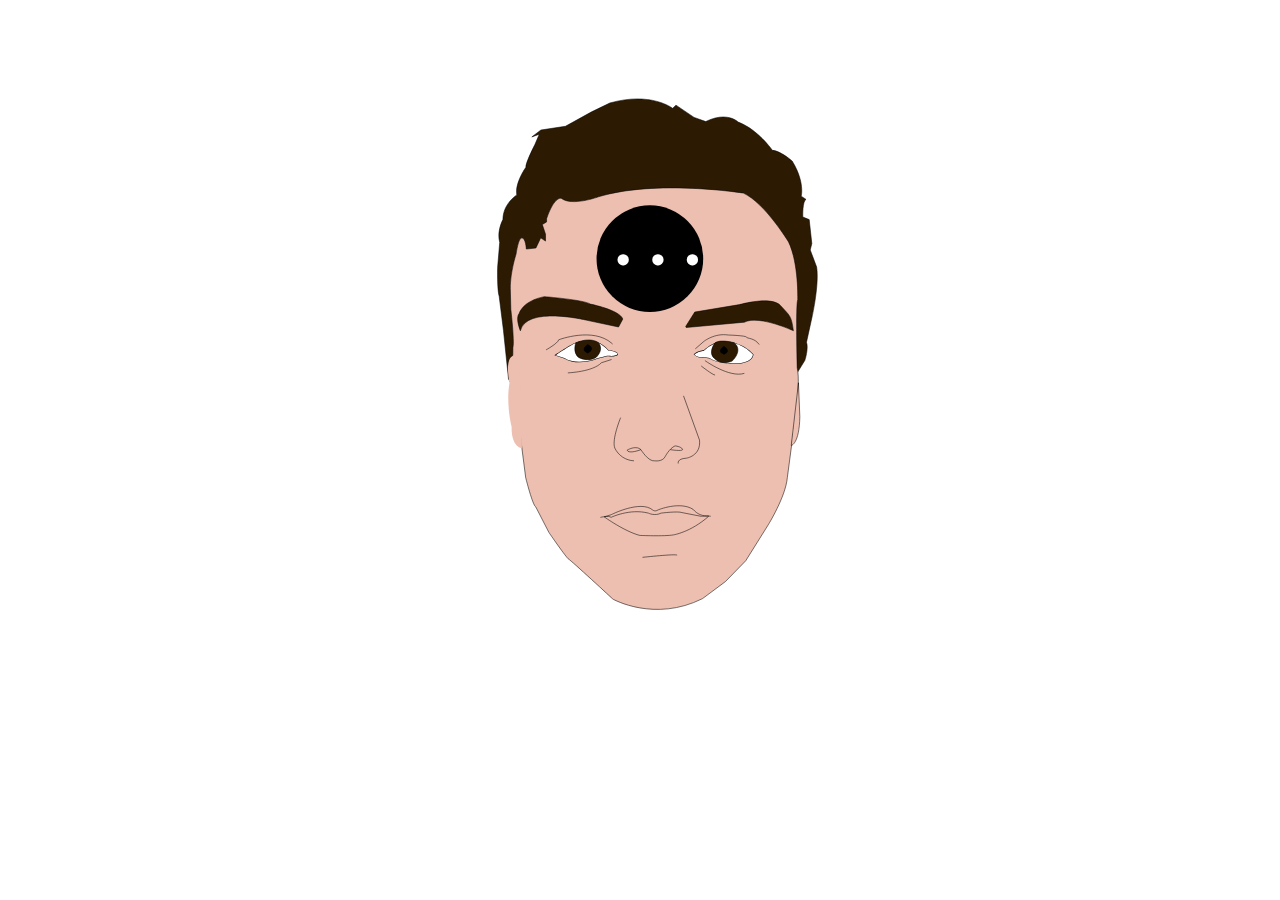
<file: index.html>
<!doctype html>
<head>
        <link rel="apple-touch-icon" sizes="180x180" href="favicon_io/apple-touch-icon.png">
        <link rel="icon" type="image/png" sizes="32x32" href="favicon_io/favicon-32x32.png">
        <link rel="icon" type="image/png" sizes="16x16" href="favicon_io/favicon-16x16.png">
        <link rel="manifest" href="/site.webmanifest">

<meta charset="utf-8">
<meta name="description" content="Michael DeSouza">
<meta name="keywords" content="Graphic Designer, Artist, Illustrator, ">
<meta name="author" content="Michael DeSouza">
<meta name="viewport" content="width=device-width, initial-scale=1.0">


<title>Michael DeSouza</title>
<link rel="stylesheet" href="main.css">
<link rel="stylesheet" href="https://cdnjs.cloudflare.com/ajax/libs/animate.css/3.7.2/animate.min.css">
</head>
<body>
<div class="name"><svg version="1.1" id="Layer_1" xmlns="http://www.w3.org/2000/svg" xmlns:xlink="http://www.w3.org/1999/xlink" x="0px" y="0px"
        viewBox="0 0 1142 175" style="enable-background:new 0 0 1142 175;" xml:space="preserve">
   <style type="text/css">
       .st0{font-family:'MyriadPro-Regular';}
       .st1{font-size:186.6885px;}
       .st2{letter-spacing:-14;}
   </style>
   <text transform="matrix(1 0 0 1 1.0781 157.7656)" class="st0 st1 st2">Michael DeSouza</text>
   </svg>
</div>
<h1 class="animated rubberBand">
        <svg version="1.1" xmlns="http://www.w3.org/2000/svg" xmlns:xlink="http://www.w3.org/1999/xlink" x="0px" y="0px"
        viewBox="0 0 1920 1080" style="enable-background:new 0 0 1920 1080;" xml:space="preserve">
   <style type="text/css">
       .st0{fill:#2D1A02;stroke:#000000;stroke-width:0.81;stroke-miterlimit:10;}
       .st1{fill:#EDBFB0;stroke:#000000;stroke-width:0.81;stroke-miterlimit:10;}
       .st2{fill:none;stroke:#000000;stroke-width:0.81;stroke-miterlimit:10;}
       .st3{fill:#FFFFFF;}
       .st4{fill:#EDBFB0;}
       .st5{font-family:'MyriadPro-Regular';}
       .st6{font-size:105.15px;}
   </style>
   <g id="face">
       <title>Face</title>
       <path class="st0" d="M1198.8,534.4l11.7-19c0,0,5.7-17.8,2.4-27.5l8.9-40.5c0,0,10.5-47.8,6.5-73.7l-9.7-25.9l2.4-9.7l-4-36.4
           l-9.7-4c0,0-0.8-24.3,4.9-26.7l-7.3-4.9c0,0,5.7-21.9-13.8-53.4c0,0-18.6-16.2-30-16.2c0,0-21.9-31.6-51.8-42.9c0,0-17-17-49.4-0.8
           l-17.8-6.4l-27.5-18.6l-4.9,4.9c0,0-33.2-25.9-95.6-8.1L886.5,138l-39.7,21.9l-37.3,5.7l-13.8,10.5l11.3-4.1l-6.5,15.4
           c0,0-14.6,28.4-13.8,34.8c0,0-17,23.5-13.8,42.1c0,0-21.1,13-21.1,37.3c0,0-9.7,17.8-4.9,34.8l-3.2,38.1c0,0-0.8,33.2,2.4,43.7
           l6.5,51.8l7.7,73.9l6.1,10.3L1198.8,534.4z"/>
       <path class="st1" d="M821.7,777c0,0,26.7,38.9,30,40.5s67.2,60.7,67.2,60.7s63.2,35.6,136.1-0.8l34.8-25.9l30.8-31.6l34-54.3
           c0,0,26.7-42.9,29.2-72.1l6.9-52.2c0,0,14.6-88.3,8.1-114.2c0,0-2.4-96.4,0.8-103.7c0,0,1.6-55.1-13.8-87.5
           c0,0-36.4-59.9-68.8-74.5c0,0-132.8-21.1-220.3,5.7c0,0-39.7,14.6-55.9,2.4c0,0-10.5-4.9-22.7,30.8v4.9l-6.5,4l4.9,14.6v10.5
           l-7.3-4.9l-7.3,15.4l-14.6,1.6c0,0-0.8-16.2-6.5-17s-8.9,24.3-8.9,24.3s-8.9,26.7-8.9,52.6l0.8,31.6c0,0,5.7,48.6,3.2,57.5
           c0,0-0.8,56.7,0,59.1c0,0,6.5,57.5,9.7,64l9.7,75.3c0,0,10.5,42.1,15.4,44.5L821.7,777z"/>
       <path class="st0" d="M1029.4,464l13.8-21.9l68-11.3c0,0,48.6-13.8,62.4,1.6s16.2,14.6,19.4,38.1c0,0-52.6-24.3-74.5-13l-88.3,8.1
           L1029.4,464z"/>
       <path class="st0" d="M778.3,470.5c0,0-8.1-19.4-1.6-26.7c0,0,4.9-18.6,38.1-25.1c0,0,60.7,4.9,69.7,11.3c0,0,44.5,8.9,49.4,22.7
           l-6.5,12.1L878,454.3C878,454.3,787.3,432.4,778.3,470.5z"/>
       <path class="st2" d="M817.2,499.6c0,0,17.8-9.7,19.4-15.4c0,0,52-19.7,80.6,5.4c0.4,0.4,0.8,0.7,1.2,1.1"/>
       <path class="st3" d="M867.8,518.1c-9,0-16.7-2-22.9-5.8l-13.9-4.6c11.4-7.4,28.2-18.1,29.8-18.1h0.1h0.1c6.1-2.7,12.7-4.1,19.4-4.2
           c12.2,0,22.7,4.9,31.1,14.6l0.1,0.1h0.2c0.1,0,11.3,1.2,13.8,4.5c0.4,0.4,0.5,1,0.4,1.5c-0.3,2-3.8,3.2-9.8,3.2
           c-2.8,0-5.1-0.3-5.1-0.3h-0.1h-0.1c-0.6,0.1-15.5,3.3-18.7,4.9C884.5,516.5,876.2,518,867.8,518.1z"/>
       <path d="M880.6,484.9v0.8c12.1,0,22.5,4.9,30.8,14.5l0.2,0.2h0.3c3.1,0.3,11.5,1.7,13.5,4.3c0.3,0.3,0.4,0.8,0.3,1.2
           c-0.3,1.8-3.7,2.8-9.4,2.8c-2.8,0-5.1-0.2-5.1-0.2h-0.1H911c-0.6,0.1-15.4,3.2-18.8,4.9c-7.9,2.7-16.1,4.1-24.4,4.2
           c-9,0-16.6-1.9-22.7-5.7l-0.1,0H845l-13-4.3c10.8-7,27.1-17.4,28.9-17.6h0.2l0.2-0.1c6.1-2.7,12.6-4.1,19.2-4.1L880.6,484.9
            M880.5,484.9c-6.8,0-13.4,1.4-19.6,4.2c-2.4,0-30.8,18.6-30.8,18.6l14.6,4.9c7.1,4.5,15.4,5.9,23.1,5.9c8.4-0.1,16.7-1.5,24.7-4.2
           c3.2-1.6,18.6-4.9,18.6-4.9s2.3,0.3,5.2,0.3c4.3,0,9.7-0.6,10.2-3.5c0.8-4.9-14.6-6.5-14.6-6.5C901.9,488,890.2,484.9,880.5,484.9
           L880.5,484.9z"/>
       <path class="st2" d="M850.4,534.5c0,0,38.1-1.6,51-15.4l15.4-4.9"/>
       <path class="st3" d="M1104,520.3c-0.5,0-30.7-0.9-37.8-8l-0.1-0.1l-10.8-1.6h-0.1c-0.9,0.3-1.9,0.4-2.8,0.4
           c-3.9-0.1-7.6-1.8-10.2-4.8c2-1.5,6.5-4.5,8.3-4.5l6.7-1.7l0.1-0.1c0.1-0.1,13.2-13,28-13c0.8,0,1.7,0,2.5,0.1l0,0
           c0.1,0,0.5,0,1.3,0c6,0,27,1.4,42.8,19.2c-0.2,2.6-1.3,5.1-3.2,6.9C1125.6,516.4,1118.8,520.3,1104,520.3z"/>
       <path d="M1085.2,487.4c0.8,0,1.7,0,2.5,0.1h0.1c0,0,0.5,0,1.3,0c6,0,26.7,1.4,42.4,19c-0.2,2.4-1.3,4.7-3,6.4c-3,3.2-9.7,7-24.5,7
           c-0.1,0-7.8-0.2-16.2-1.3c-11.1-1.4-18.4-3.7-21.3-6.5l-0.2-0.2h-0.3l-10.5-1.6h-0.2l-0.2,0.1c-0.9,0.3-1.8,0.4-2.7,0.4
           c-3.7-0.1-7.1-1.6-9.6-4.3c2.5-1.8,6.3-4.2,7.7-4.2h0.1h0.1l6.5-1.6l0.2,0l0.2-0.2c0.1-0.1,13-12.9,27.7-12.9 M1085.2,486.7
           c-15.2,0-28.2,13.1-28.2,13.1l-6.5,1.6c-2.4,0-8.9,4.9-8.9,4.9c3.9,4.4,8.1,5.2,10.8,5.2c1,0,2-0.1,3-0.4l10.5,1.6
           c7.3,7.3,38.1,8.1,38.1,8.1c29.2,0,28.3-14.6,28.3-14.6c-16.2-18.2-37.8-19.5-43.2-19.5c-0.8,0-1.3,0-1.3,0
           C1086.9,486.7,1086.1,486.7,1085.2,486.7L1085.2,486.7z"/>
       <path class="st2" d="M1044,498l13-11.3c0,0,16.2-13,37.2-9.7c0,0,26.7,0.8,27.5,3.2s12.2,0.8,19.4,11.3"/>
       <path class="st2" d="M1058.6,515.8c0,0,37.2,26.7,59.9,19.4"/>
       <path class="st2" d="M1052.9,524c0,0,17.8,13.8,21.1,13.8"/>
       <path class="st2" d="M899.8,754c0,0,13-3.2,16.2,0c0,0,28.3-13.8,56.7-6.5c0,0,9.7,4.9,19.4,0c0,0,25.9-3.2,31.6-0.8l29.2,5.7
           c0,0,14.6-0.8,14.6,0"/>
       <path class="st2" d="M905.5,753.2l10.5-3.2c0,0,44.5-22.7,63.2-7.3c0,0,3.2,3.2,8.1,0c0,0,33.2-13.8,53.5-0.8
           c5.6,7,14.5,10.7,23.5,9.7"/>
       <path class="st2" d="M1064.3,752.3c-27.5,24.3-53.5,28.3-53.5,28.3c-13.8,2.4-51,0.8-51,0.8c-22.7-5.7-54.3-28.3-54.3-28.3"/>
       <path class="st2" d="M963.8,814.7c0,0,51.8-5.7,52.6-3.2"/>
       <path class="st2" d="M930.6,602.5c0,0-13.8,33.2-8.9,46.2c5.4,11.3,16.6,18.8,29.2,19.4"/>
       <path class="st2" d="M1018.1,672.2c0,0-2.4-7.3,12.1-8.1c0,0,22.7-3.2,20.2-27.5l-24.3-67.2"/>
       <path class="st2" d="M961.4,651.1c0,0-18.6,7.3-21.1,0.8C940.3,651.9,954.1,643.8,961.4,651.1c0,0,11.3,18.6,21,17
           c0,0,11.3,1.6,15.4-5.7c0,0,6.5-13,15.4-17c0,0,8.9,0.8,11.3,4.9s-18.6,0.8-18.6,0.8"/>
       <path class="st0" d="M862.4,489c0,0-5.5,16.3,5.8,22.8c0,0,13.8,6.5,25.1-0.8c0,0,13-11.3,3.2-22.7
           C896.6,488.3,884.1,479.2,862.4,489z"/>
       <path d="M880.8,504.5c-3.6-1.5-5.5-3.3-5.7-5.4c-0.2-3.5,4.7-6.8,5.7-7.5c3.8,2.1,5.8,4.2,5.7,6.4
           C886.4,501.4,881.7,504,880.8,504.5z"/>
       <path d="M880.8,492.1c3.5,2,5.3,4,5.3,5.9c-0.1,3-4.2,5.4-5.3,6c-3.4-1.5-5.1-3.1-5.3-5C875.3,496.2,879,493.2,880.8,492.1
            M880.8,491.1c0,0-13.8,8.1,0,13.8C880.8,504.9,894.6,498.4,880.8,491.1z"/>
       <path class="st0" d="M1073.5,489.1c0,0-10.9,15.4-0.3,23.5c0,0,9.7,11.3,26.7,4c0,0,17.6-16,3.1-27.9
           C1103,488.8,1082,482.6,1073.5,489.1z"/>
       <path class="st4" d="M780.6,648.9c0,0-16.4-1.4-15.6-33c0,0-8.9-34-3.2-66.4c0,0-8.2-36.8,6-41.5S780.6,648.9,780.6,648.9z"/>
       <path class="st1" d="M1189.7,644.8c0,0,12.3-1.8,13.1-43.9l-2.1-51.4L1189.7,644.8z"/>
       <path d="M1088.1,506.1c-0.8-0.2-5.2-1.5-5.9-4.4c-0.4-2.1,1.3-4.7,5.1-7.6c1.1,0.7,5.7,3.7,5.6,7
           C1092.9,502.9,1091.2,504.6,1088.1,506.1z"/>
       <path d="M1087.4,494.6c1.8,1.1,5.2,3.8,5.1,6.5c-0.1,1.7-1.6,3.3-4.5,4.7c-1.6-0.4-5-1.8-5.4-4.1
           C1082.2,499.7,1083.9,497.3,1087.4,494.6 M1087.3,493.6c-13,9.7,0.8,13,0.8,13C1100.3,500.9,1087.3,493.6,1087.3,493.6z"/>
   </g>
   <g id="button">
        <a xlink:href="melted.html">
       <circle cx="975" cy="361" r="81"/>
       <text transform="matrix(1 0 0 1 921.39 371.09)" class="st3 st5 st6">. . .</text>
   </g>
   </svg>
</h1>   
</body>
</html>
</file>
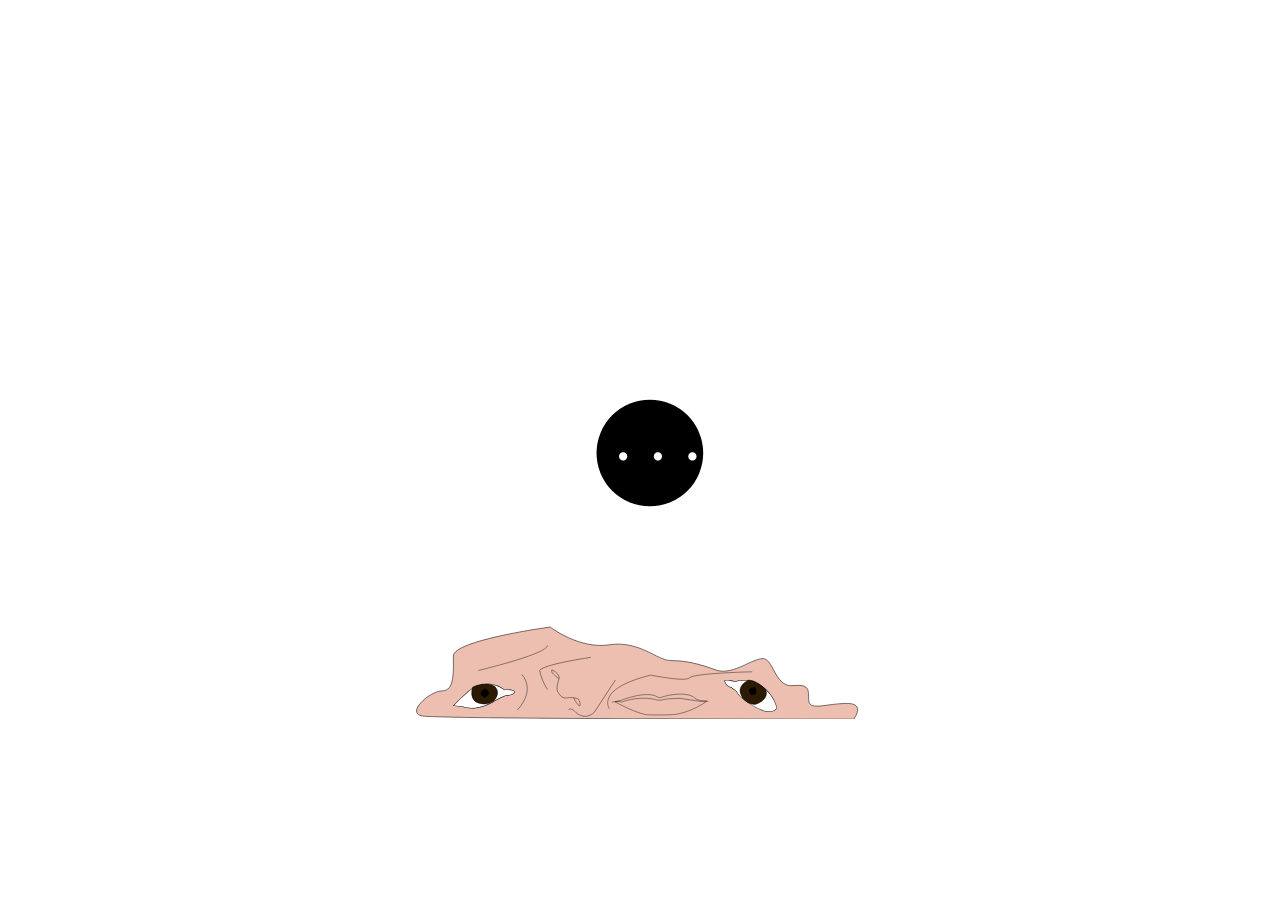
<file: melted.html>
<!doctype html>
<head>
        <link rel="apple-touch-icon" sizes="180x180" href="favicon_io/apple-touch-icon.png">
        <link rel="icon" type="image/png" sizes="32x32" href="favicon_io/favicon-32x32.png">
        <link rel="icon" type="image/png" sizes="16x16" href="favicon_io/favicon-16x16.png">
        <link rel="manifest" href="/site.webmanifest">

<meta charset="utf-8">
<meta name="description" content="Michael DeSouza">
<meta name="keywords" content="Graphic Designer, Artist, Illustrator, ">
<meta name="author" content="Michael DeSouza">
<meta name="viewport" content="width=device-width, initial-scale=1.0">

<title>Melted Michael</title>
<link rel="stylesheet" href="main.css">
<link rel="stylesheet" href="https://cdnjs.cloudflare.com/ajax/libs/animate.css/3.7.2/animate.min.css">
</head>
<body>
        <svg version="1.1" xmlns="http://www.w3.org/2000/svg" xmlns:xlink="http://www.w3.org/1999/xlink" x="0px" y="0px"
        viewBox="0 0 1920 1080" style="enable-background:new 0 0 1920 1080;" xml:space="preserve">
   <style type="text/css">
       .st0{fill:#EDBFB0;stroke:#000000;stroke-width:0.81;stroke-miterlimit:10;}
       .st1{fill:#FFFFFF;}
       .st2{fill:#2D1A02;stroke:#000000;stroke-width:0.81;stroke-miterlimit:10;}
       .st3{fill:none;stroke:#000000;stroke-width:0.66;stroke-miterlimit:10;}
       .st4{fill:none;stroke:#000000;stroke-width:0.63;stroke-miterlimit:10;}
       .st5{font-family:'MyriadPro-Regular';}
       .st6{font-size:105.15px;}
   </style>
   <g id="melted">
        <a xlink:href="index.html">

       <title>Artboard 8</title>
       <path class="st0" d="M823.5,940.3c0,0-147,20-147,44s2,53-17,53s-55,33-31,38s656,5,656,5s19-24-10-24s-56,11-58-3s5-27-24-24
           s-29-44-48-41s-46,26-70,17s-45-14-67-14s-48-31-94-24S823.5,940.3,823.5,940.3z"/>
       <path class="st1" d="M704.1,1063.6c-4.4,0-8.8-0.7-12.9-2.2l-14.5-1.7c9.6-9.6,23.9-23.5,25.5-23.8h0.1l0.1-0.1
           c0.1-0.1,11.5-8.9,26.6-8.9c8.8,0,17.2,3,25,8.8l0.1,0.1h0.2c0,0,2.3-0.2,5.1-0.2c3.7,0,9.9,0.4,10,3.2c0.2,3.7-10.1,5.5-14,5.9
           h-0.1h-0.1c-0.6,0.3-14.5,6.4-17.3,8.6C737.8,1053.4,721.3,1063.6,704.1,1063.6z"/>
       <path d="M729,1026.5v0.8c8.8,0,17.1,2.9,24.7,8.8l0.2,0.2h0.3c0,0,2.3-0.2,5-0.2c6,0,9.6,1.1,9.7,2.8c0.1,3-8.3,5-13.7,5.5h-0.1
           h-0.1c-0.6,0.3-14.4,6.3-17.4,8.6c-0.8,0.5-16.8,10.2-33.6,10.2c-4.3,0-8.7-0.7-12.7-2.2h-0.1h-0.1l-13.6-1.6
           c9.1-9.1,23-22.5,24.7-23.1h0.2l0.2-0.1c0.1-0.1,11.4-8.8,26.4-8.8V1026.5 M729,1026.5c-15.5,0-26.9,9-26.9,9
           c-2.4,0.5-26.3,24.5-26.3,24.5l15.3,1.8c4.2,1.5,8.6,2.2,13,2.2c17.6,0,34.1-10.3,34.1-10.3c2.8-2.2,17.2-8.6,17.2-8.6
           s14.6-1.4,14.4-6.3c-0.1-3-6-3.6-10.5-3.6c-2.8,0-5.1,0.2-5.1,0.2C745.4,1028.7,736.7,1026.5,729,1026.5L729,1026.5z"/>
       <path class="st2" d="M705.8,1031.6c0,0-5.5,16.3,5.8,22.8c0,0,13.8,6.5,25.1-0.8c0,0,13-11.3,3.2-22.7
           C740,1030.8,727.5,1021.7,705.8,1031.6z"/>
       <path d="M724.1,1047c-3.6-1.5-5.5-3.3-5.7-5.4c-0.2-3.5,4.7-6.8,5.7-7.5c3.8,2.1,5.8,4.2,5.7,6.4
           C729.8,1044,725.1,1046.5,724.1,1047z"/>
       <path d="M724.2,1034.6c3.5,2,5.3,4,5.3,6c-0.1,3-4.2,5.4-5.3,6c-3.4-1.4-5.1-3.1-5.3-5C718.6,1038.8,722.3,1035.8,724.2,1034.6
            M724.2,1033.7c0,0-13.8,8.1,0,13.8C724.2,1047.4,738,1041,724.2,1033.7z"/>
       <path class="st1" d="M1156.4,1068.8c-5.4,0-12-2-19.7-6c-0.3-0.1-26.8-14.9-29.8-24.5v-0.1l-8.8-6.4h-0.1c-0.3,0-7.1-1.2-9.5-9.9
           c2.2-0.3,4.3-0.5,6.5-0.6c1-0.1,2,0.1,2.9,0.4l6.7,1.6h0.1c4.8-1.4,9.8-2.1,14.8-2.1c7.2,0,13.3,1.6,18.1,4.7
           c0.3,0.1,23.6,10.7,30.4,37.4C1167.6,1064.2,1164.8,1068.8,1156.4,1068.8z"/>
       <path d="M1119.6,1021.6c7.1,0,13.2,1.6,17.9,4.7l0,0h0.1c0.2,0.1,23.3,10.6,30,36.9c-0.6,1-3.4,5.2-11.2,5.2
           c-5.4,0-11.9-2-19.5-5.9c-0.3-0.1-26.7-14.8-29.7-24.3l-0.1-0.2l-0.2-0.2l-8.6-6.3l-0.2-0.1h-0.2c-0.1,0-6.6-1.1-9.1-9.2
           c2-0.3,4-0.5,6-0.5c0.9-0.1,1.9,0,2.7,0.4h0.1h0.1l6.5,1.5h0.2l0.2-0.1c4.8-1.4,9.7-2.1,14.7-2.1 M1119.4,1020.6
           c-5.1,0-10.1,0.7-15,2.1l-6.5-1.5c-1-0.4-2-0.5-3.1-0.5c-2.3,0.1-4.7,0.3-7,0.7c2.4,9.4,10,10.7,10,10.7l8.6,6.3
           c3.1,9.8,30,24.7,30,24.7c8.7,4.5,15.1,6,19.9,6c9.4,0,12-5.9,12-5.9c-6.8-27.3-30.6-37.8-30.6-37.8
           C1132.1,1021.7,1125.3,1020.6,1119.4,1020.6L1119.4,1020.6z"/>
       <path class="st2" d="M1124.2,1021.2c0,0-16.8,8.7-11.1,20.7c0,0,3.4,14.5,21.8,15.9c0,0,23-6.1,15.6-23.3
           C1150.5,1034.5,1134.7,1019.3,1124.2,1021.2z"/>
       <path d="M1130,1043h-0.7c-0.6-0.6-4-3.8-3.2-6.6c0.6-2.1,3.3-3.6,8.1-4.4c0.7,1.1,3.3,5.8,1.8,8.7
           C1135.1,1042.2,1133.1,1043,1130,1043z"/>
       <path d="M1134,1032.4c1.1,1.8,2.9,5.8,1.6,8.1c-0.8,1.4-2.7,2.1-5.6,2.1h-0.5c-1.2-1.1-3.6-3.9-2.9-6.1
           C1127.1,1034.6,1129.6,1033.2,1134,1032.4 M1134.4,1031.5c-16,2.7-5.2,11.9-5.2,11.9h0.9
           C1142.2,1043.4,1134.4,1031.5,1134.4,1031.5L1134.4,1031.5z"/>
       <path class="st3" d="M885.5,986.3c0,0-71.9,10.4-78,20c2.2,10.3,6.2,20.2,12,29"/>
       <path class="st3" d="M851.3,1066.2c0,0,3.6-5.2,11.3,3.9c0,0,13.3,13.2,28-0.3l32-49"/>
       <path class="st3" d="M837.1,1018.7c0,0-14-8.6-10.9-13.4C826.2,1005.4,838.3,1010.4,837.1,1018.7c0,0-6.6,16.6-0.7,22.1
           c0,0,4.5,8.2,11.3,7.3c0,0,11.7-2.2,18.7,1.7c0,0,3.9,6.2,2.4,9.8s-9.7-11.8-9.7-11.8"/>
       <path class="st4" d="M917.2,1054.4c0,0,11.3-2.2,14.2,0c0,0,24.8-9.5,49.6-4.5c0,0,8.5,3.4,17,0c0,0,22.7-2.2,27.7-0.6l25.5,3.9
           c0,0,12.8-0.6,12.8,0"/>
       <path class="st4" d="M922.1,1053.8l9.2-2.2c0,0,39-15.7,55.3-5c0,0,2.8,2.2,7.1,0c0,0,29.1-9.5,46.8-0.6c0,0,7.1,7.8,20.6,6.7"/>
       <path class="st4" d="M1061.1,1053.3c-24.1,16.8-46.8,19.6-46.8,19.6c-12.1,1.7-44.7,0.6-44.7,0.6c-19.8-3.9-47.5-19.6-47.5-19.6"/>
       <path class="st4" d="M773.5,1066.3c0,0,29-28,7-54"/>
       <path class="st4" d="M913.5,1064.3c0,0-22-30,63-51c0,0,53,11,59,4s95-9,95-9"/>
       <path class="st4" d="M714.5,1006.3c0,0,105-25,105-38"/>
   </g>
   <g id="menu">
        <a xlink:href="menu.html">

       <circle cx="975" cy="676" r="81"/>
       <text transform="matrix(1 0 0 1 921.39 686.09)" class="st1 st5 st6">. . .</text>
   </g>
   </svg>

</body>
</html>
</file>
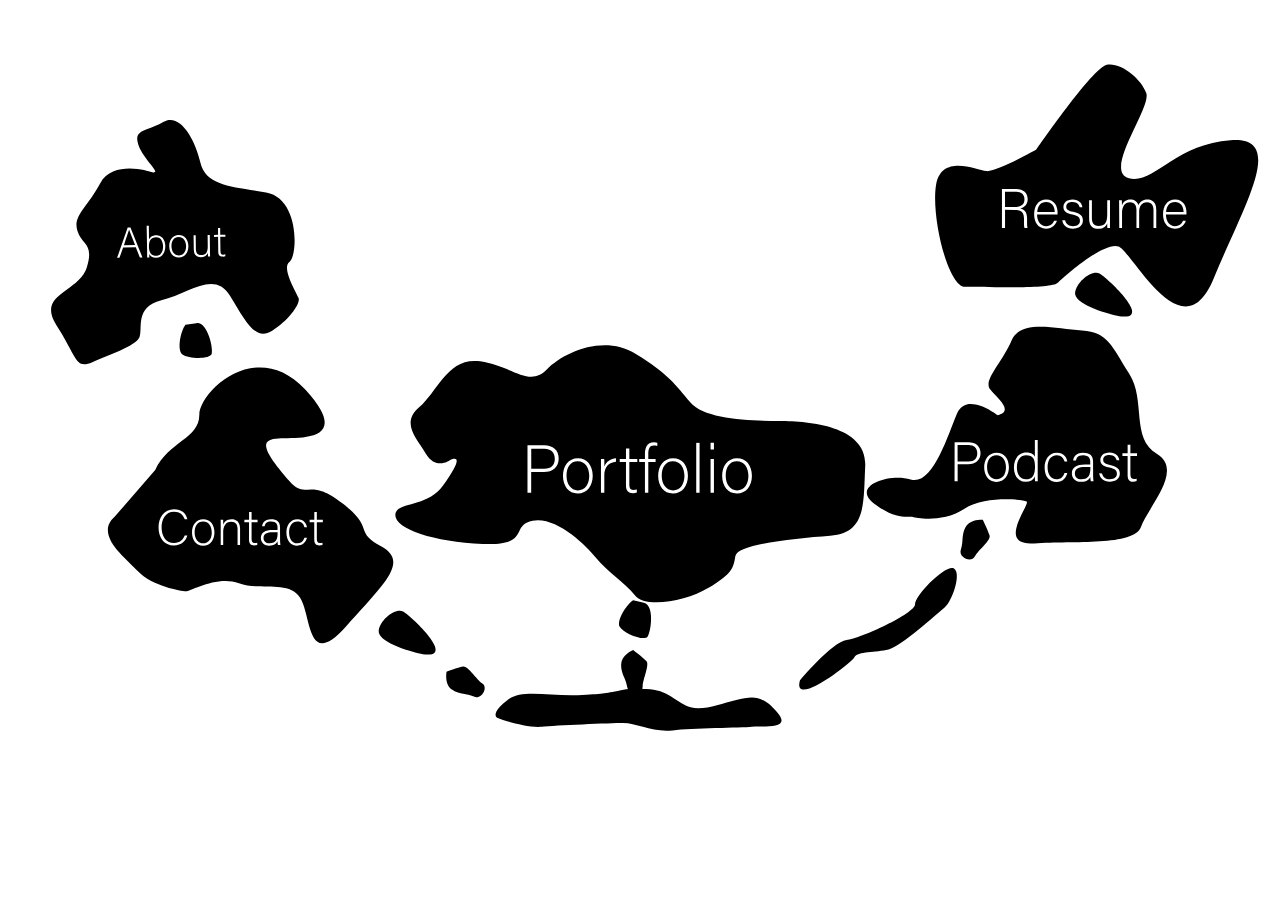
<file: realmenu.html>
<!doctype html>
<head>
        <link rel="apple-touch-icon" sizes="180x180" href="favicon_io/apple-touch-icon.png">
        <link rel="icon" type="image/png" sizes="32x32" href="favicon_io/favicon-32x32.png">
        <link rel="icon" type="image/png" sizes="16x16" href="favicon_io/favicon-16x16.png">
        <link rel="manifest" href="/site.webmanifest">

<meta charset="utf-8">
<meta name="description" content="Michael DeSouza">
<meta name="keywords" content="Graphic Designer, Artist, Illustrator, ">
<meta name="author" content="Michael DeSouza">
<meta name="viewport" content="width=device-width, initial-scale=1.0">
<title>Michael DeSouza</title>
<link rel="stylesheet" href="main.css">
<link rel="stylesheet" href="https://cdnjs.cloudflare.com/ajax/libs/animate.css/3.7.2/animate.min.css">
</head>
<body>

<a href="melted.html"><h1 class= "animated infinite bounce delay">

        <svg version="1.1" xmlns="http://www.w3.org/2000/svg" xmlns:xlink="http://www.w3.org/1999/xlink" x="0px" y="0px"
             viewBox="0 0 1920 1080" style="enable-background:new 0 0 1920 1080;" xml:space="preserve">
        <style type="text/css">
            .st0{fill:#FFFFFF;}
        </style>
        <g id="extrasplat">
            <title>Artboard 1</title>
            <path d="M949.5,879.7c-11,7.4-25.5,31.4-20.1,40.7s36.5,22.2,42,14.8s11-48-5.5-51.7L949.5,879.7z"/>
            <path d="M949.5,955.5c0,0-18.2,7.4-18.2,22.2s7.3,20.3,9.1,33.2s23.7,11.1,23.7,0s11-33.2,5.5-38.8S949.5,955.5,949.5,955.5z"/>
            <path d="M1480.7,757.6c0,0-19.6-1.7-26.3,11.4s-2.7,21.4-7,33.8s16.1,20.7,21.1,10.8s24.9-24.6,22.5-32.1
                S1480.7,757.6,1480.7,757.6z"/>
            <path d="M965.7,1014.8c0,0-7.3-3.7-34.7,1.8s-25.5,5.5-65.7,7.4c-40.2,1.8-84-9.2-104,5.6s-25.6,25.9-16.4,29.6
                s45.6,14.8,65.7,12.9s104-5.6,124.1-5.6s45.6,14.8,74.8,11.1s104-3.7,120.5-5.5s62.1,5.5,38.3-22.2s-38.3-24-62.1-18.5
                s-49.3,16.6-69.4,11.1S1000.4,1012.9,965.7,1014.8z"/>
            <path d="M1202.9,1001.7c0,0,49.6-59.1,70.9-61.4s104-40.2,104-54.3s47.3-61.4,59.1-54.3s-2.4,49.6-14.2,59.1s-66.2,59.1-85.1,63.8
                s-47.3,2.4-52,11.8S1191.1,1044.2,1202.9,1001.7z"/>
            <path d="M627,961.1c-19.1-3.8-66.2-18.7-63.9-35.3s25.9-35.5,37.7-28.5S686.1,972.7,627,961.1z"/>
            <path d="M1684.8,447.7c-19.1-3.8-66.2-18.7-63.9-35.3s25.9-35.5,37.7-28.5S1743.9,459.4,1684.8,447.7z"/>
            <path d="M666.2,988.3c0,0-3.8,19.3,8.6,27.4s21,5,32.8,10.5s22.2-13.8,13-19.9s-21.9-27.3-29.6-25.8S666.2,988.3,666.2,988.3z"/>
            <path d="M269.5,461.3c-7.7,10.7-12.9,38.4-4.5,45.1s42,7.9,44.5-0.9s-6.6-48.8-23.3-46.5L269.5,461.3z"/>
        </g>
        <g id="contact">
            <a xlink:href="contact.html">

            <path d="M162.3,752.8c-31.4,27.3,15,61.5,35.5,83.4s65.6,30.1,72.4,30.1s47.8-24.6,80.6-12.3s75.2-5.5,92.9,21.9
                s9.6,110.7,69.7,43.7s95.7-98.4,53.3-121.6s-8.3-26.1-58.8-65.6c-52-40.7-54.8-3.9-80.2-33.1c-42.6-49-45.5-64-16.8-65.3
                s114.8,6.8,41-73.8s-161.3,2.7-161.3,38.3s-46.3,40.2-67,83.4"/>
            <path class="st0" d="M272.4,781.7c-2.5,8.5-8.8,15-20.2,15c-15.4,0-23.5-12.3-23.5-27.4c0-14.5,8-27.7,23.6-27.7
                c11.6,0,18.4,6.4,20.2,15.4h-4.1c-2.5-7-7-11.6-16.2-11.6c-13.3,0-18.9,12.2-18.9,23.8s5.5,23.6,19.2,23.6
                c8.7,0,13.2-4.5,15.9-11.1L272.4,781.7z"/>
            <path class="st0" d="M313.6,776.8c0,10.7-5.9,20.2-17.3,20.2c-10.4,0-16.8-8.5-16.8-20.1c0-11,6.1-20.1,17.2-20.1
                C306.8,756.8,313.6,764.7,313.6,776.8z M283.5,776.9c0,9.1,4.9,16.5,13,16.5s13-6.8,13-16.5c0-9-4.6-16.5-13.1-16.5
                C287.7,760.4,283.5,767.7,283.5,776.9L283.5,776.9z"/>
            <path class="st0" d="M323.1,767.3c0-3.4,0-6.6-0.1-9.7h3.8c0.1,1.2,0.2,6.2,0.1,7.3c1.7-3.9,4.8-8.2,12.7-8.2
                c6.8,0,12.9,3.8,12.9,14.4V796h-3.8v-24.2c0-6.8-2.8-11.3-9.5-11.3c-9.1,0-12.3,7.6-12.3,15.9V796h-3.8L323.1,767.3z"/>
            <path class="st0" d="M359.1,757.7h7.1v-12h3.8v12h9.1v3.6h-9.1v24.9c0,4.3,0.9,6.8,4.6,6.8c1.3,0,2.7-0.1,4-0.5v3.4
                c-1.5,0.5-3.1,0.7-4.8,0.7c-4.9,0-7.7-2.5-7.7-8.6v-26.7h-7.1L359.1,757.7z"/>
            <path class="st0" d="M413.3,788.7c0,2.4,0.2,4.9,0.5,7.3h-3.7c-0.5-1.9-0.7-3.9-0.7-5.9c-1.3,2.8-4.7,6.8-12.6,6.8
                c-8.9,0-12.7-5.8-12.7-11.5c0-8.4,6.5-12.3,18-12.3h7.3v-3.9c0-3.8-1.1-9-9.9-9c-7.8,0-8.9,4.1-9.7,7.2H386
                c0.5-4.2,3.1-10.7,13.6-10.7c8.7,0,13.6,3.7,13.6,12.1L413.3,788.7z M409.6,776.5H402c-8.5,0-13.8,2.2-13.8,8.8
                c0,4.8,3.5,8.1,8.8,8.1c11,0,12.5-7.3,12.5-15.6V776.5z"/>
            <path class="st0" d="M454.2,784.7c-1.8,6.8-6.3,12.2-14.9,12.2c-9.6,0-16.4-7.1-16.4-19.9c0-10.5,5.6-20.2,16.9-20.2
                c9.7,0,13.7,6.9,14.4,12.3h-3.9c-1.1-4.5-4.1-8.7-10.6-8.7c-8.1,0-12.7,6.9-12.7,16.5c0,9.1,4.3,16.5,12.3,16.5c5.6,0,9-2.8,11-8.6
                H454.2z"/>
            <path class="st0" d="M458.2,757.7h7.1v-12h3.8v12h9.1v3.6h-9.1v24.9c0,4.3,0.9,6.8,4.6,6.8c1.3,0,2.7-0.1,4-0.5v3.4
                c-1.5,0.5-3.1,0.7-4.8,0.7c-4.9,0-7.7-2.5-7.7-8.6v-26.7h-7.1L458.2,757.7z"/>
            </a> </g>
        <g id="about">
            <path d="M216,229c0,0-56.5-18.9-76.1,17.8s-41.7,49-34.5,71.7s25.6,18.4,14.3,56s-77.3,39.7-45.9,88s27.8,67,54.3,55.7
                s65.5-24.6,71.4-37.4s-8-46.4,33.5-56.6s80.2-46.1,104.2-7s38.2,69.8,64.1,53.4s43.2-41.5,40.1-49.7s-26.6-46.1-13.9-54.9
                s15.8-96.7-35.5-105.5s-91.7-9.7-99.8-45.4s-31.3-76.4-56.4-61.6s-45.5,10.4-37.9,34.2S238.3,235.3,216,229z"/>
            <path class="st0" d="M174.9,343.9l-5.6,15.9l-3.6,0l16.1-46.1l4.2-0.1l18.2,45.6l-3.9,0.1l-6.2-15.8L174.9,343.9z M193,340.3
                c-5.3-13.5-8-20.1-9-23.1h-0.1c-1.1,3.5-3.9,11.7-7.8,23.4L193,340.3z"/>
            <path class="st0" d="M210.6,310.9h3.3l0.3,21c1.5-3.3,4.7-6.4,11.1-6.5c7.7-0.1,13.5,6.1,13.7,16.2c0.1,10.4-4.8,18-14,18.1
                c-5.5,0.1-8.7-2.1-10.4-5.8c0,2.1,0,4.3,0,5.2l-3.2,0c0-3.7-0.1-7.5-0.1-11.2L210.6,310.9z M235.5,341.8
                c-0.1-8.2-4.3-13.4-10.5-13.3c-8.2,0.1-11,5.7-10.9,14.3c0.1,7.7,2.8,14,10.9,13.9C231.7,356.6,235.7,351,235.5,341.8L235.5,341.8z
                "/>
            <path class="st0" d="M274,341.8c0.1,9.1-4.8,17.3-14.5,17.5c-8.9,0.1-14.5-7.1-14.6-17c-0.1-9.4,4.9-17.2,14.4-17.4
                C268,324.8,273.9,331.5,274,341.8z M248.3,342.2c0.1,7.8,4.4,14,11.3,13.9c6.9-0.1,11-6,10.9-14.2c-0.1-7.7-4.1-14-11.4-13.9
                C251.7,328.1,248.2,334.4,248.3,342.2L248.3,342.2z"/>
            <path class="st0" d="M306.8,348.2c0,3.2,0.2,8.3,0.2,9.6l-3.1,0c-0.2-1.9-0.3-3.8-0.3-5.7c-1.3,3.9-4.6,6.5-10.5,6.6
                c-4.7,0.1-10.8-1.7-10.9-11.7l-0.3-21.7h3.2l0.3,20.9c0.1,4.8,1.6,9.4,8.1,9.3c7.3-0.1,10-4.3,9.9-13.6l-0.2-16.9h3.3L306.8,348.2z
                "/>
            <path class="st0" d="M313,324.9l6.1-0.1l-0.1-10.2h3.3l0.1,10.2l7.8-0.1v3.1l-7.8,0.1l0.3,21.3c0.1,3.7,0.9,5.8,4,5.7
                c1.1,0,2.3-0.1,3.4-0.5v2.9c-1.3,0.5-2.7,0.7-4,0.6c-4.2,0.1-6.6-2-6.7-7.2l-0.3-22.8L313,328L313,324.9z"/>
        </g>
        <g id="portfolio">
            <path d="M671.1,667.1c0,0-21,15.6-36.4-9.9s-37.8-46.7-9.8-70.8s43.4-76.5,92.3-69.4c49,7.1,74.2,39.7,100.8,12.8
                s86.8-53.8,135.7-24.1s61.6,48.1,82.6,73.6s88.2,28.3,135.7,28.3s132.9,8.5,130.1,68s1.4,102-53.2,106.2s-141.3,12.7-144.1,31.1
                s-5.6,26.9-40.6,48.1s-96.6,31.2-112,11.3s-42-35.4-58.8-56.6s-61.6-63.8-96.6-56.7s-1.4,38.2-75.6,35.4s-132.9-22.7-132.9-43.9
                s47.6-9.9,72.8-45.3S686.5,660,671.1,667.1z"/>
            <path class="st0" d="M789.2,644.6h25.4c13,0,21.9,7.3,21.9,20c0,13-8.8,20.6-22.7,20.6h-19.1v31.3h-5.6V644.6z M794.8,680.1h19.6
                c11.5,0,16.2-6.2,16.2-15.2c0-9.7-6.3-15.1-15.8-15.1h-20L794.8,680.1z"/>
            <path class="st0" d="M888.2,690.8c0,14.3-7.8,27-23,27c-13.7,0-22.2-11.4-22.2-26.9c0-14.7,8-26.9,22.8-26.9
                C879.3,664,888.2,674.7,888.2,690.8z M848.4,690.9c0,12.2,6.5,22.1,17.3,22.1c11,0,17.2-9.2,17.2-22.1c0-12.1-6.1-22.1-17.4-22.1
                C853.9,668.8,848.4,678.5,848.4,690.9L848.4,690.9z"/>
            <path class="st0" d="M900.8,679.2c0-8.6-0.1-12.3-0.1-14h5c0.1,1.7,0.2,4.9,0.2,11.5c2.7-7.5,9.7-12.5,17.6-12.7v5.5
                c-10.6,0.7-17.7,8.1-17.7,20.3v26.7h-5.1V679.2z"/>
            <path class="st0" d="M929.2,665.2h9.5v-16h5.1v16h12.1v4.8h-12.1v33.4c0,5.8,1.2,9,6.1,9c1.8,0,3.6-0.2,5.3-0.6v4.5
                c-2,0.7-4.2,1-6.3,0.9c-6.5,0-10.2-3.3-10.2-11.5V670h-9.5L929.2,665.2z"/>
            <path class="st0" d="M967.5,716.6V670h-8.7v-4.8h8.7v-7.3c0-8.6,2.4-18.1,13.8-18.1c1.7,0,3.4,0.3,5,0.7v4.9
                c-1.8-0.4-3.6-0.6-5.5-0.6c-6,0-8.2,4.3-8.2,13.3v7.1h11.1v4.8h-11.1v46.6L967.5,716.6z"/>
            <path class="st0" d="M1032.8,690.8c0,14.3-7.8,27-23,27c-13.7,0-22.2-11.4-22.2-26.9c0-14.7,8-26.9,22.8-26.9
                C1023.9,664,1032.8,674.7,1032.8,690.8z M993,690.9c0,12.2,6.5,22.1,17.3,22.1c11,0,17.2-9.2,17.2-22.1c0-12.1-6.1-22.1-17.4-22.1
                C998.5,668.8,993,678.5,993,690.9L993,690.9z"/>
            <path class="st0" d="M1045.4,716.6v-75.8h5.1v75.8H1045.4z"/>
            <path class="st0" d="M1067.2,640.8h5.1v10h-5.1V640.8z M1067.2,665.2h5.1v51.4h-5.1V665.2z"/>
            <path class="st0" d="M1130,690.8c0,14.3-7.8,27-23,27c-13.7,0-22.2-11.4-22.2-26.9c0-14.7,8-26.9,22.8-26.9
                C1121.1,664,1130,674.7,1130,690.8z M1090.2,690.9c0,12.2,6.5,22.1,17.3,22.1c11,0,17.2-9.2,17.2-22.1c0-12.1-6.1-22.1-17.4-22.1
                C1095.7,668.8,1090.2,678.5,1090.2,690.9L1090.2,690.9z"/>
        </g>
        <g id="podcast">
            <path d="M1503.2,598.8c0,0-47.3-36.8-61.8-2.2s-37.1,109.8-70.3,99.9s-91.1,10.1-55.3,36.8s53,18,58.8,20s46.5,8.7,77.7-11.9
                s87.2-14.5,94.8-11.7s-48.1,68.2,11.7,63.8s151.6,4.6,162.3-25.3s65.2-85.8,24.4-110.4s-16.3-81.2-42.6-122.4s-31.5-62.9-71.6-65.3
                s-93.1-17.4-106.9,15.4s-43.1,60-32.8,73.6S1529.2,592.2,1503.2,598.8z"/>
            <path class="st0" d="M1437.9,639.8h21.1c10.8,0,18.3,6,18.3,16.5c0,10.7-7.4,16.9-18.9,16.9h-15.9V699h-4.7L1437.9,639.8z
                 M1442.5,669h16.3c9.6,0,13.5-5.1,13.5-12.5c0-8-5.2-12.4-13.2-12.4h-16.7V669z"/>
            <path class="st0" d="M1520.4,677.8c0,11.8-6.5,22.3-19.1,22.3c-11.4,0-18.5-9.4-18.5-22.2c0-12.1,6.7-22.2,19-22.2
                C1512.9,655.7,1520.4,664.5,1520.4,677.8z M1487.2,677.9c0,10.1,5.4,18.2,14.4,18.2c9.1,0,14.3-7.5,14.3-18.2
                c0-10-5.1-18.2-14.5-18.2C1491.8,659.7,1487.2,667.7,1487.2,677.9L1487.2,677.9z"/>
            <path class="st0" d="M1564.1,636.6v50.2c0,4.1,0,8,0.1,12.2h-4.1c-0.2-1-0.3-5-0.3-7.1c-2.1,5.2-6.9,8.1-14.2,8.1
                c-11,0-17.6-9-17.6-21.7c0-13,7.2-22.7,18.7-22.7c8.5,0,11.8,3.6,13.1,6.3v-25.4H1564.1z M1532.5,678.2c0,11.6,6,17.9,13.3,17.9
                c11.2,0,14.2-7.7,14.2-19.2c0-10.9-2.6-17.2-13.5-17.2C1538.2,659.7,1532.5,666.3,1532.5,678.2L1532.5,678.2z"/>
            <path class="st0" d="M1609.1,686.6c-2,7.5-6.9,13.5-16.4,13.5c-10.6,0-18.1-7.9-18.1-22c0-11.6,6.2-22.3,18.6-22.3
                c10.7,0,15.2,7.6,15.9,13.5h-4.3c-1.3-4.9-4.5-9.6-11.7-9.6c-9,0-14,7.6-14,18.2c0,10.1,4.7,18.2,13.6,18.2c6.2,0,9.9-3.1,12.1-9.5
                L1609.1,686.6z"/>
            <path class="st0" d="M1648.3,691c0,2.7,0.2,5.4,0.6,8h-4.1c-0.5-2.1-0.8-4.3-0.8-6.5c-1.4,3.1-5.2,7.5-13.9,7.5
                c-9.8,0-14.1-6.3-14.1-12.7c0-9.3,7.2-13.5,19.9-13.5h8v-4.3c0-4.2-1.3-9.9-10.9-9.9c-8.6,0-9.8,4.5-10.8,8h-4.2
                c0.5-4.7,3.4-11.8,15.1-11.8c9.7,0,15.1,4.1,15.1,13.4L1648.3,691z M1644.1,677.5h-8.3c-9.4,0-15.2,2.5-15.2,9.7c0,5.3,3.8,9,9.7,9
                c12.1,0,13.8-8,13.8-17.2V677.5z"/>
            <path class="st0" d="M1661.8,687.3c1.4,5.5,5.3,8.8,12,8.8c7.5,0,10.6-3.5,10.6-8.2s-2-7.2-11.5-9.5c-10.9-2.6-13.6-5.9-13.6-11.5
                c0-5.8,4.4-11.3,14-11.3s14.1,5.8,14.8,11.8h-4.2c-0.8-3.6-3.6-8-10.8-8c-7.4,0-9.5,3.6-9.5,7c0,3.9,2,5.8,10.4,7.9
                c11.9,2.9,14.9,6.8,14.9,13.1c0,7.7-6.3,12.4-15.2,12.4c-9.7,0-15.1-5.1-16.2-12.7L1661.8,687.3z"/>
            <path class="st0" d="M1692.8,656.7h7.9v-13.2h4.2v13.2h10.1v4h-10.1v27.5c0,4.7,1,7.5,5.1,7.5c1.5,0,3-0.1,4.4-0.5v3.7
                c-1.7,0.6-3.5,0.8-5.2,0.8c-5.4,0-8.5-2.7-8.5-9.5v-29.5h-7.9L1692.8,656.7z"/>
        </g>
        <g id="resume">
            <path d="M1562.1,195.3c0,0-61.6,34.8-76.1,32.7s-68-26.6-76.2,20.4s17.8,155.4,43.8,155.4s131.2,4.1,141-6.1s71.3-63.4,92.4-55.2
                s97.2,163.6,144.2,49.1S1942.9,174.9,1857,181s-118.3,69.5-155.6,57.3s35.7-106.4,27.6-128.9s-38.9-47-60-43
                S1562.1,195.3,1562.1,195.3z"/>
            <path class="st0" d="M1514.5,286.8v27.7h-4.7v-59.2h21.2c11.7,0,17.9,6.3,17.9,15.6c0,7.5-4.5,12.4-11.1,13.9
                c6.1,1.4,10.2,5.4,10.2,15.5v2.3c0,4.1-0.3,9.7,0.8,12h-4.7c-1.1-2.5-0.8-7.3-0.8-12.4v-1.5c0-9.7-2.9-13.8-14.2-13.8L1514.5,286.8
                z M1514.5,282.6h14.3c10.4,0,15.2-3.9,15.2-11.7c0-7.3-4.7-11.4-14-11.4h-15.6L1514.5,282.6z"/>
            <path class="st0" d="M1563.1,293.9c0.1,10.9,5.6,17.7,13.7,17.7c8,0,10.7-4.5,12.2-8h4.3c-1.8,5.6-6.3,11.9-16.7,11.9
                c-12.9,0-17.9-11.1-17.9-21.8c0-12.1,6-22.5,18.4-22.5c13,0,17.2,11.3,17.2,19.2c0,1.2,0,2.4-0.1,3.5L1563.1,293.9z M1590,290.1
                c-0.1-8.4-4.7-15-13-15c-8.7,0-12.7,6.1-13.6,15H1590z"/>
            <path class="st0" d="M1605.7,302.8c1.4,5.5,5.3,8.8,12,8.8c7.5,0,10.6-3.5,10.6-8.2s-2-7.2-11.5-9.5c-10.9-2.6-13.6-5.9-13.6-11.5
                c0-5.8,4.4-11.3,14-11.3s14.1,5.8,14.8,11.9h-4.2c-0.8-3.6-3.6-8-10.8-8c-7.4,0-9.5,3.6-9.5,7c0,3.9,2,5.8,10.4,7.9
                c11.9,2.9,14.9,6.8,14.9,13.1c0,7.7-6.3,12.4-15.2,12.4c-9.7,0-15.1-5.1-16.2-12.7L1605.7,302.8z"/>
            <path class="st0" d="M1673.9,302.1c0,4.1,0.1,10.8,0.1,12.4h-4.1c-0.2-2.4-0.3-4.9-0.2-7.4c-1.8,5-6.1,8.4-13.6,8.4
                c-6.1,0-13.9-2.4-13.9-15.3v-28h4.2v27c0,6.2,1.9,12.2,10.3,12.2c9.5,0,13-5.3,13-17.4v-21.8h4.2L1673.9,302.1z"/>
            <path class="st0" d="M1687.8,283.1c0-3.6,0-7.6-0.1-10.9h4.2c0.1,1.4,0.2,5.1,0.2,7.5c2-5.3,7.1-8.7,12.7-8.5
                c5.9,0,10.6,3,12.3,8.4c2.1-4.4,6.3-8.4,13.8-8.4c6.5,0,13.3,3.7,13.3,15.5v27.8h-4.2v-27.3c0-5.7-2-11.9-9.9-11.9
                c-8.2,0-11.9,6.6-11.9,14.8v24.4h-4.1v-27.2c0-6.2-1.9-11.9-9.7-11.9c-8.2,0-12.2,7.3-12.2,15.9v23.3h-4.2L1687.8,283.1z"/>
            <path class="st0" d="M1758.9,293.9c0.1,10.9,5.6,17.7,13.7,17.7c8,0,10.7-4.5,12.2-8h4.3c-1.8,5.6-6.3,11.9-16.7,11.9
                c-12.9,0-17.9-11.1-17.9-21.8c0-12.1,6-22.5,18.4-22.5c13,0,17.2,11.3,17.2,19.2c0,1.2,0,2.4-0.1,3.5L1758.9,293.9z M1785.7,290.1
                c-0.1-8.4-4.7-15-13-15c-8.7,0-12.7,6.1-13.6,15H1785.7z"/>
        </g>
        </svg>
        </h1>



</body>
</html>
</file>
<file: main.css>
img {
    position: absolute;
    left: 85px;
    top: 90px;
    z-index: 1;
  }

  .img2 {
    position: absolute;
    left: 442px;
    top: -10px;
    z-index: 1;
  }

  .img3 {
    position: absolute;
    left: 900px;
    top: -10px;
    z-index: 1;
  }

  .name {
    position: absolute;
    left: 150px;
    top: 150px;
    z-index: 1;
  }
</file>
